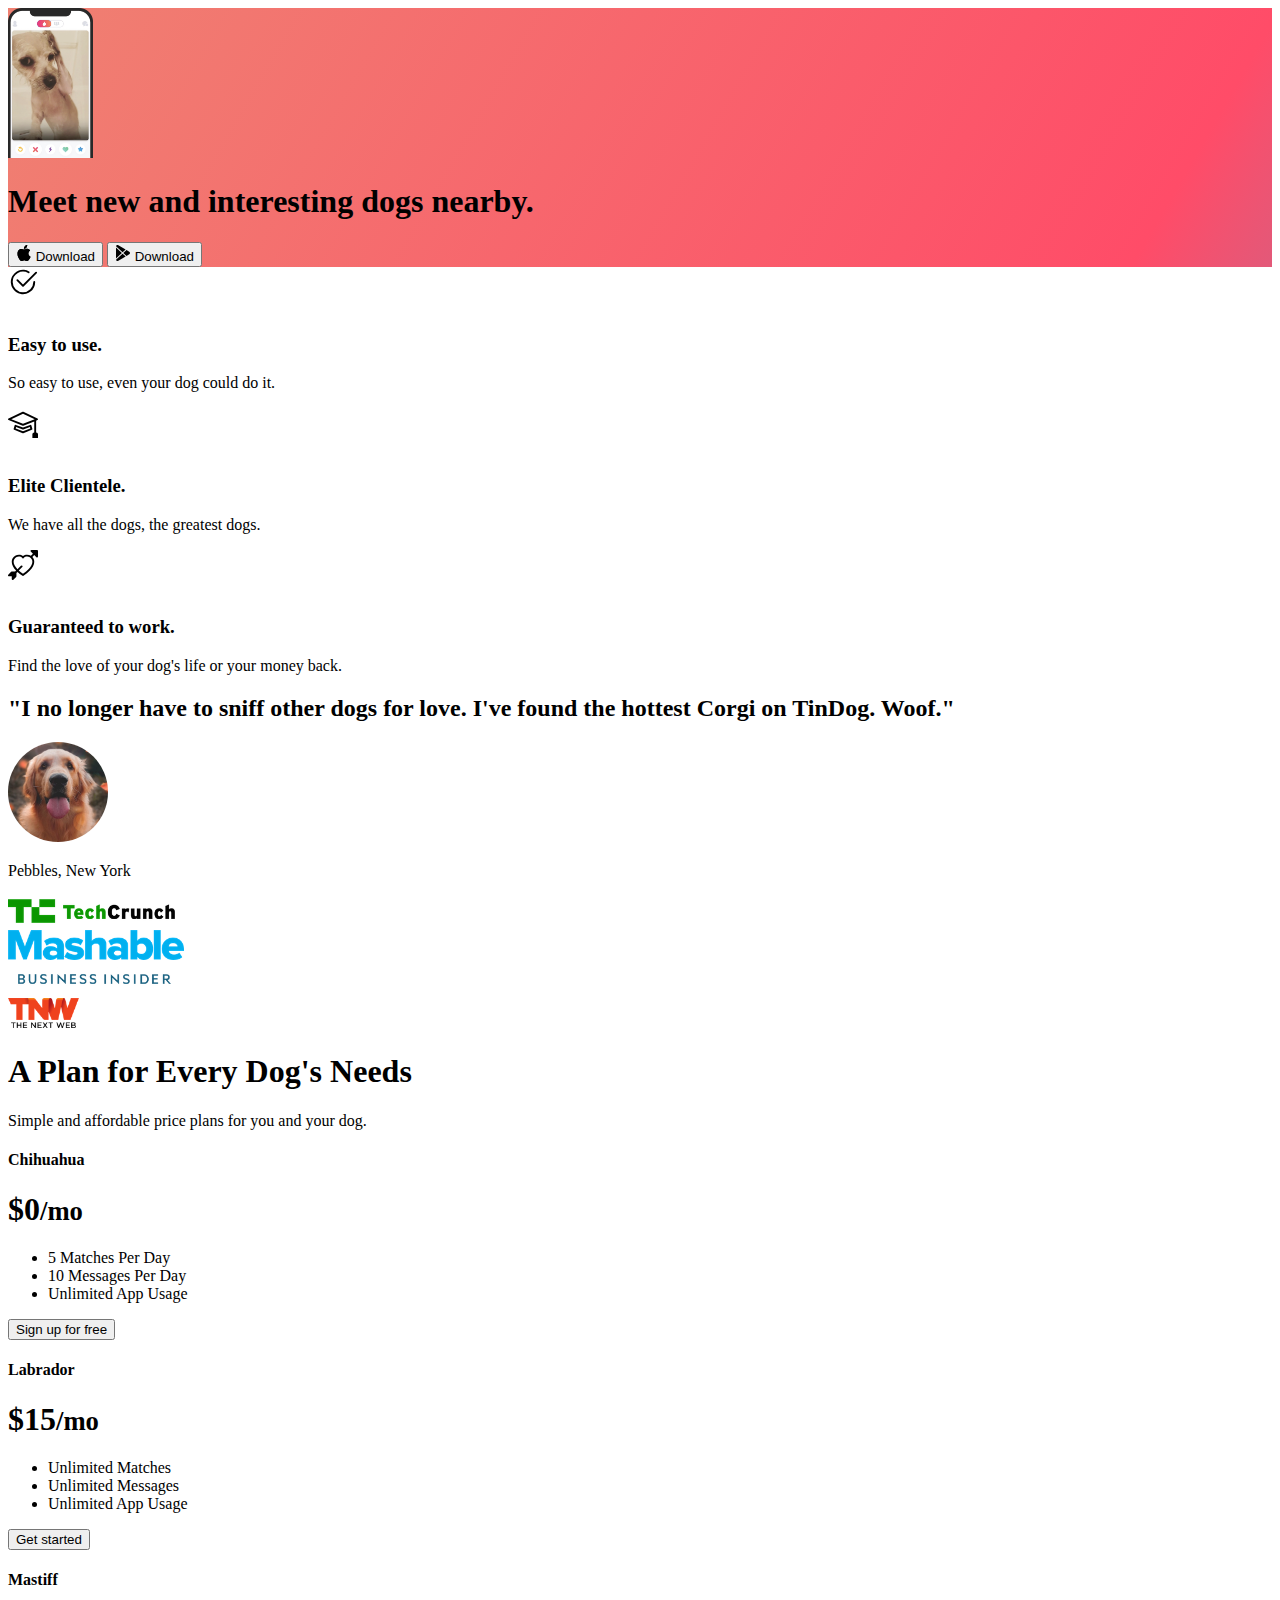
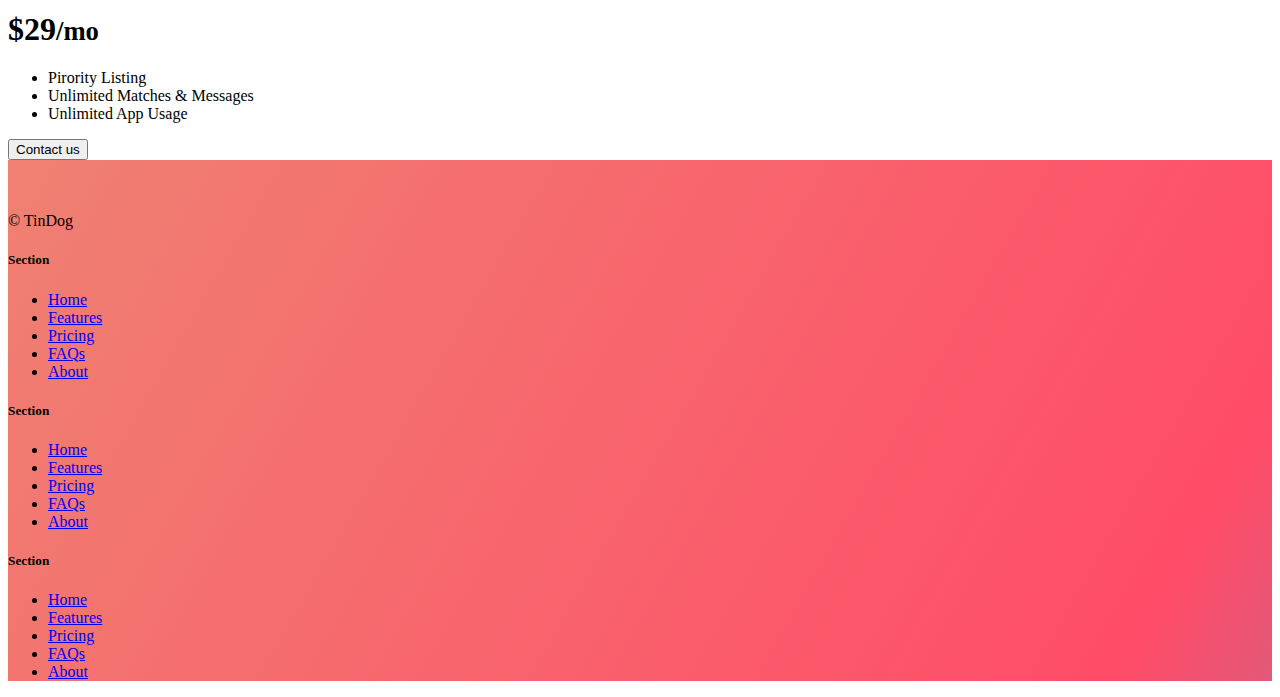
<file: 11.3 TinDog Project/index.html>
<!DOCTYPE html>
<html lang="en" Theme="dark">

<head>
  <meta charset="UTF-8">
  <meta name="viewport" content="width=device-width, initial-scale=1.0">
  <title>TinDog</title>
  <link href="https://cdn.jsdelivr.net/npm/bootstrap@5.3.0-alpha3/dist/css/bootstrap.min.css" rel="stylesheet"
    integrity="sha384-KK94CHFLLe+nY2dmCWGMq91rCGa5gtU4mk92HdvYe+M/SXH301p5ILy+dN9+nJOZ" crossorigin="anonymous">
  <link rel="stylesheet" href="./css/solution.css">
</head>

<body>


  <!-- Title -->
  <section id="title" class="gradient-background">

    <div class="container col-xxl-8 px-4 pt-5 my-1">
      <div class="row flex-lg-row-reverse align-items-center g-5 pt-5">
        <div class="col-10 col-sm-8 col-lg-6">
          <img src="./images/iphone.png" class="d-block mx-lg-auto img-fluid" alt="Bootstrap Themes" height="150"
            loading="lazy">
        </div>
        <div class="col-lg-6">
          <h1 class="display-5 fw-bold text-body-emphasis lh-1 mb-3">Meet new and interesting dogs nearby.</h1>

          <div class="d-grid gap-2 d-md-flex justify-content-md-start">
            <button type="button" class="btn btn-light btn-lg px-4 me-md-2"><svg xmlns="http://www.w3.org/2000/svg"
                width="16" height="16" fill="currentColor" class="bi bi-apple mb-1" viewBox="0 0 16 16">
                <path
                  d="M11.182.008C11.148-.03 9.923.023 8.857 1.18c-1.066 1.156-.902 2.482-.878 2.516.024.034 1.52.087 2.475-1.258.955-1.345.762-2.391.728-2.43Zm3.314 11.733c-.048-.096-2.325-1.234-2.113-3.422.212-2.189 1.675-2.789 1.698-2.854.023-.065-.597-.79-1.254-1.157a3.692 3.692 0 0 0-1.563-.434c-.108-.003-.483-.095-1.254.116-.508.139-1.653.589-1.968.607-.316.018-1.256-.522-2.267-.665-.647-.125-1.333.131-1.824.328-.49.196-1.422.754-2.074 2.237-.652 1.482-.311 3.83-.067 4.56.244.729.625 1.924 1.273 2.796.576.984 1.34 1.667 1.659 1.899.319.232 1.219.386 1.843.067.502-.308 1.408-.485 1.766-.472.357.013 1.061.154 1.782.539.571.197 1.111.115 1.652-.105.541-.221 1.324-1.059 2.238-2.758.347-.79.505-1.217.473-1.282Z" />
                <path
                  d="M11.182.008C11.148-.03 9.923.023 8.857 1.18c-1.066 1.156-.902 2.482-.878 2.516.024.034 1.52.087 2.475-1.258.955-1.345.762-2.391.728-2.43Zm3.314 11.733c-.048-.096-2.325-1.234-2.113-3.422.212-2.189 1.675-2.789 1.698-2.854.023-.065-.597-.79-1.254-1.157a3.692 3.692 0 0 0-1.563-.434c-.108-.003-.483-.095-1.254.116-.508.139-1.653.589-1.968.607-.316.018-1.256-.522-2.267-.665-.647-.125-1.333.131-1.824.328-.49.196-1.422.754-2.074 2.237-.652 1.482-.311 3.83-.067 4.56.244.729.625 1.924 1.273 2.796.576.984 1.34 1.667 1.659 1.899.319.232 1.219.386 1.843.067.502-.308 1.408-.485 1.766-.472.357.013 1.061.154 1.782.539.571.197 1.111.115 1.652-.105.541-.221 1.324-1.059 2.238-2.758.347-.79.505-1.217.473-1.282Z" />
              </svg> Download</button>
            <button type="button" class="btn btn-outline-light btn-lg px-4"><svg xmlns="http://www.w3.org/2000/svg"
                width="16" height="16" fill="currentColor" class="bi bi-google-play mb-1" viewBox="0 0 16 16">
                <path
                  d="M14.222 9.374c1.037-.61 1.037-2.137 0-2.748L11.528 5.04 8.32 8l3.207 2.96 2.694-1.586Zm-3.595 2.116L7.583 8.68 1.03 14.73c.201 1.029 1.36 1.61 2.303 1.055l7.294-4.295ZM1 13.396V2.603L6.846 8 1 13.396ZM1.03 1.27l6.553 6.05 3.044-2.81L3.333.215C2.39-.341 1.231.24 1.03 1.27Z" />
              </svg> Download</button>
          </div>
        </div>
      </div>
    </div>
  </section>
  <!-- Features -->
  <section id="features">
<div class="container mt-5">
  <div class="row g-4 py-5 row-cols-1 row-cols-lg-3">
    <div class="col d-flex align-items-start">
      <div class="icon-square text-body-emphasis bg-body-secondary d-inline-flex align-items-center justify-content-center fs-4 flex-shrink-0 me-3">
        <svg xmlns="http://www.w3.org/2000/svg" height="30" fill="currentColor" class="bi bi-check2-circle"
        viewBox="0 0 16 16">
        <path
        d="M2.5 8a5.5 5.5 0 0 1 8.25-4.764.5.5 0 0 0 .5-.866A6.5 6.5 0 1 0 14.5 8a.5.5 0 0 0-1 0 5.5 5.5 0 1 1-11 0z" />
        <path
        d="M15.354 3.354a.5.5 0 0 0-.708-.708L8 9.293 5.354 6.646a.5.5 0 1 0-.708.708l3 3a.5.5 0 0 0 .708 0l7-7z" />
      </svg>
    </div>
        <div>
          <h3 class="fs-2 text-body-emphasis">
            Easy to use.</h3>
          <p>So easy to use, even your dog could do it.</p>
        </div>
      </div>
      <div class="col d-flex align-items-start">
        <div class="icon-square text-body-emphasis bg-body-secondary d-inline-flex align-items-center justify-content-center fs-4 flex-shrink-0 me-3">
          <svg xmlns="http://www.w3.org/2000/svg" height="30" fill="currentColor" class="bi bi-mortarboard" viewBox="0 0 16 16">
            <path d="M8.211 2.047a.5.5 0 0 0-.422 0l-7.5 3.5a.5.5 0 0 0 .025.917l7.5 3a.5.5 0 0 0 .372 0L14 7.14V13a1 1 0 0 0-1 1v2h3v-2a1 1 0 0 0-1-1V6.739l.686-.275a.5.5 0 0 0 .025-.917l-7.5-3.5ZM8 8.46 1.758 5.965 8 3.052l6.242 2.913L8 8.46Z"/>
            <path d="M4.176 9.032a.5.5 0 0 0-.656.327l-.5 1.7a.5.5 0 0 0 .294.605l4.5 1.8a.5.5 0 0 0 .372 0l4.5-1.8a.5.5 0 0 0 .294-.605l-.5-1.7a.5.5 0 0 0-.656-.327L8 10.466 4.176 9.032Zm-.068 1.873.22-.748 3.496 1.311a.5.5 0 0 0 .352 0l3.496-1.311.22.748L8 12.46l-3.892-1.556Z"/>
          </svg>
        </div>
        <div>
          <h3 class="fs-2 text-body-emphasis">Elite Clientele.</h3>
          <p>We have all the dogs, the greatest dogs.
          </p>
        </div>
      </div>
      <div class="col d-flex align-items-start">
        <div class="icon-square text-body-emphasis bg-body-secondary d-inline-flex align-items-center justify-content-center fs-4 flex-shrink-0 me-3">
          <svg xmlns="http://www.w3.org/2000/svg" height="30" fill="currentColor" class="bi bi-arrow-through-heart"
              viewBox="0 0 16 16">
              <path fill-rule="evenodd"
              d="M2.854 15.854A.5.5 0 0 1 2 15.5V14H.5a.5.5 0 0 1-.354-.854l1.5-1.5A.5.5 0 0 1 2 11.5h1.793l.53-.53c-.771-.802-1.328-1.58-1.704-2.32-.798-1.575-.775-2.996-.213-4.092C3.426 2.565 6.18 1.809 8 3.233c1.25-.98 2.944-.928 4.212-.152L13.292 2 12.147.854A.5.5 0 0 1 12.5 0h3a.5.5 0 0 1 .5.5v3a.5.5 0 0 1-.854.354L14 2.707l-1.006 1.006c.236.248.44.531.6.845.562 1.096.585 2.517-.213 4.092-.793 1.563-2.395 3.288-5.105 5.08L8 13.912l-.276-.182a21.86 21.86 0 0 1-2.685-2.062l-.539.54V14a.5.5 0 0 1-.146.354l-1.5 1.5Zm2.893-4.894A20.419 20.419 0 0 0 8 12.71c2.456-1.666 3.827-3.207 4.489-4.512.679-1.34.607-2.42.215-3.185-.817-1.595-3.087-2.054-4.346-.761L8 4.62l-.358-.368c-1.259-1.293-3.53-.834-4.346.761-.392.766-.464 1.845.215 3.185.323.636.815 1.33 1.519 2.065l1.866-1.867a.5.5 0 1 1 .708.708L5.747 10.96Z"/></svg>
            </div>
            <div>
              <h3 class="fs-2 text-body-emphasis">Guaranteed to work.</h3>
          <p>Find the love of your dog's life or your money back.</p>
        </div>
      </div>
    </div>
  </div>
  </section>
  <!-- Testimonial -->
  <section id="testimonial">
    <div class="my-5">
      <div class="p-5 text-center bg-body-tertiary">
        <div class="container py-5">
          <h2 class="text-body-emphasis">"I no longer have to sniff other dogs for love. I've found the hottest Corgi on
            TinDog. Woof."</h2>
            <img class="profile-img mt-5" src="./images/dog-img.jpg" alt="dog image">
            <p class="col-lg-8 mx-auto lead mt-2">
            Pebbles, New York
          </p>
        </div>

        <div class="container">
          <div class="row">
            <div class="col-lg-3 col-sm-12">
              <img src="./images/techcrunch.png" alt="techcrunch" height="30">
            </div>
            <div class="col-lg-3 col-sm-12">
              <img src="./images/mashable.png" alt="mashable" height="30">
            </div>
            <div class="col-lg-3 col-sm-12">
              <img src="./images/bizinsider.png" alt="bizinsider" height="30">
            </div>
            <div class="col-lg-3 col-sm-12">
              <img src="./images/tnw.png" alt="tnw" height="30">
            </div>
          </div>
        </div>
      </div>
    </div>
      </div>
    </div>

  </section>

  <!-- Pricing -->
  <section id="pricing">
    <div class="container py-3">
      <header>
    
        <div class="pricing-header p-3 pb-md-4 mx-auto text-center">
          <h1 class="display-4 fw-normal text-body-emphasis">A Plan for Every Dog's Needs
          </h1>
          <p class="fs-5 text-body-secondary">Simple and affordable price plans for you and your dog.
          </p>
        </div>
      </header>
    
      <main>
        <div class="row row-cols-1 row-cols-md-3 mb-3 text-center">
          <div class="col">
            <div class="card mb-4 rounded-3 shadow-sm">
              <div class="card-header py-3">
                <h4 class="my-0 fw-normal">Chihuahua</h4>
              </div>
              <div class="card-body">
                <h1 class="card-title pricing-card-title">$0<small class="text-body-secondary fw-light">/mo</small></h1>
                <ul class="list-unstyled mt-3 mb-4">
                  <li>5 Matches Per Day
                  </li>
                  <li>10 Messages Per Day</li>
                  <li>Unlimited App Usage</li>
                </ul>
                <button type="button" class="w-100 btn btn-lg btn-outline-primary">Sign up for free</button>
              </div>
            </div>
          </div>
          <div class="col">
            <div class="card mb-4 rounded-3 shadow-sm">
              <div class="card-header py-3">
                <h4 class="my-0 fw-normal">Labrador</h4>
              </div>
              <div class="card-body">
                <h1 class="card-title pricing-card-title">$15<small class="text-body-secondary fw-light">/mo</small></h1>
                <ul class="list-unstyled mt-3 mb-4">
                  <li>Unlimited Matches</li>
                  <li>Unlimited Messages</li>
                  <li>Unlimited App Usage
                  </li>
                </ul>
                <button type="button" class="w-100 btn btn-lg btn-dark">Get started</button>
              </div>
            </div>
          </div>
          <div class="col">
            <div class="card mb-4 rounded-3 shadow-sm border-dark">
              <div class="card-header py-3 text-bg-dark border-dark">
                <h4 class="my-0 fw-normal">Mastiff</h4>
              </div>
              <div class="card-body">
                <h1 class="card-title pricing-card-title">$29<small class="text-body-secondary fw-light">/mo</small></h1>
                <ul class="list-unstyled mt-3 mb-4">
                  <li>Pirority Listing
                  </li>
                  <li>Unlimited Matches & Messages</li>
                  <li>Unlimited App Usage</li>
                </ul>
                <button type="button" class="w-100 btn btn-lg btn-dark">Contact us</button>
              </div>
            </div>
          </div>
        </div>
    </div>
  </section>
  <!-- Footer -->
  <section id="footer" class="gradient-background">
    <div class="container">
      <footer class="row row-cols-1 row-cols-sm-2 row-cols-md-5 py-5 border-top">
        <div class="col mb-3">
          <a href="/" class="d-flex align-items-center mb-3 link-body-emphasis text-decoration-none">
            <svg class="bi me-2" width="40" height="32"><use xlink:href="#bootstrap"></use></svg>
          </a>
          <p class="text-body-secondary">© TinDog</p>
        </div>
    
        <div class="col mb-3">
    
        </div>
    
        <div class="col mb-3">
          <h5>Section</h5>
          <ul class="nav flex-column">
            <li class="nav-item mb-2"><a href="#" class="nav-link p-0 text-body-secondary">Home</a></li>
            <li class="nav-item mb-2"><a href="#" class="nav-link p-0 text-body-secondary">Features</a></li>
            <li class="nav-item mb-2"><a href="#" class="nav-link p-0 text-body-secondary">Pricing</a></li>
            <li class="nav-item mb-2"><a href="#" class="nav-link p-0 text-body-secondary">FAQs</a></li>
            <li class="nav-item mb-2"><a href="#" class="nav-link p-0 text-body-secondary">About</a></li>
          </ul>
        </div>
    
        <div class="col mb-3">
          <h5>Section</h5>
          <ul class="nav flex-column">
            <li class="nav-item mb-2"><a href="#" class="nav-link p-0 text-body-secondary">Home</a></li>
            <li class="nav-item mb-2"><a href="#" class="nav-link p-0 text-body-secondary">Features</a></li>
            <li class="nav-item mb-2"><a href="#" class="nav-link p-0 text-body-secondary">Pricing</a></li>
            <li class="nav-item mb-2"><a href="#" class="nav-link p-0 text-body-secondary">FAQs</a></li>
            <li class="nav-item mb-2"><a href="#" class="nav-link p-0 text-body-secondary">About</a></li>
          </ul>
        </div>
    
        <div class="col mb-3">
          <h5>Section</h5>
          <ul class="nav flex-column">
            <li class="nav-item mb-2"><a href="#" class="nav-link p-0 text-body-secondary">Home</a></li>
            <li class="nav-item mb-2"><a href="#" class="nav-link p-0 text-body-secondary">Features</a></li>
            <li class="nav-item mb-2"><a href="#" class="nav-link p-0 text-body-secondary">Pricing</a></li>
            <li class="nav-item mb-2"><a href="#" class="nav-link p-0 text-body-secondary">FAQs</a></li>
            <li class="nav-item mb-2"><a href="#" class="nav-link p-0 text-body-secondary">About</a></li>
          </ul>
        </div>
      </footer>
    </div>
  </section>
</body>
</html>
</file>
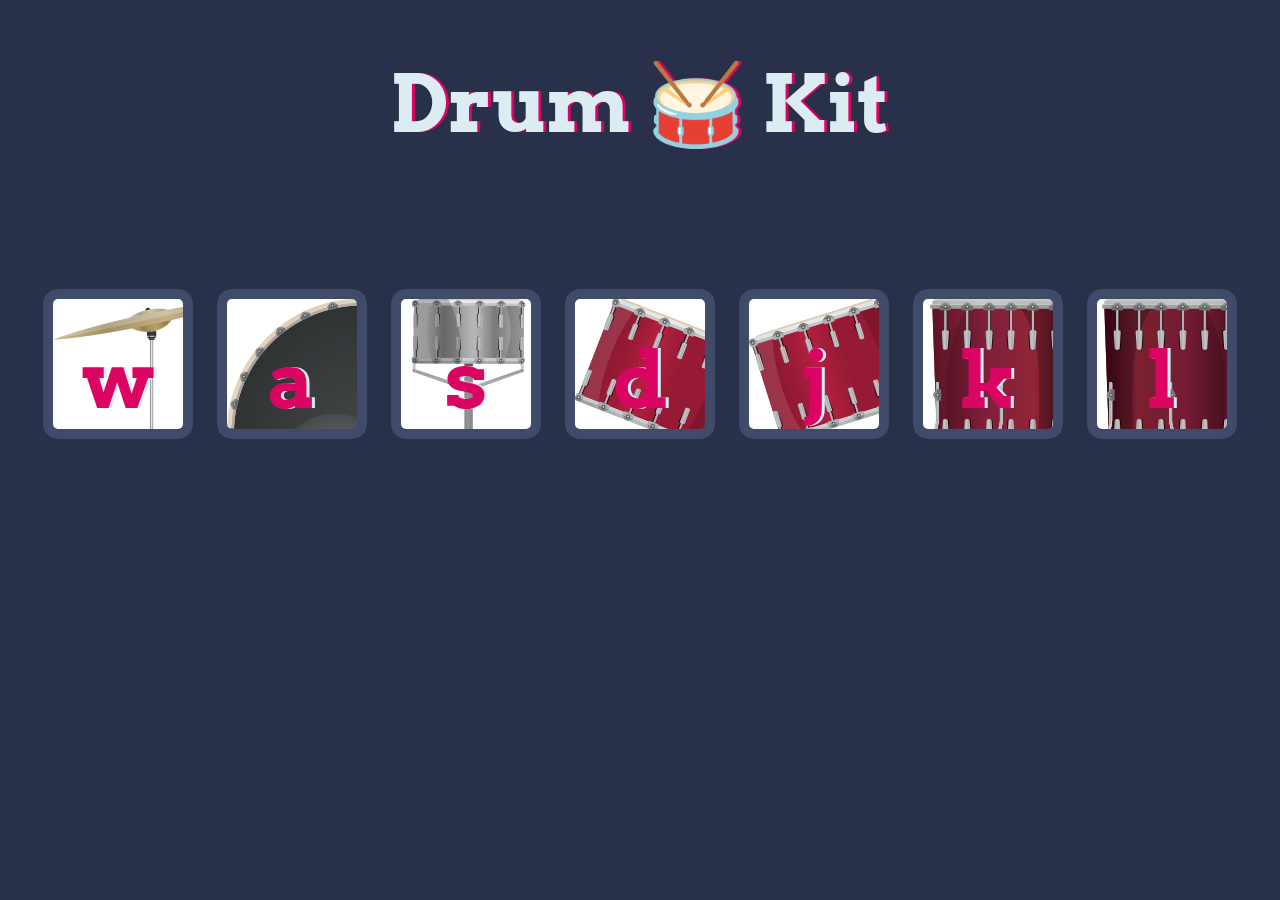
<file: Drum Kit/index.html>
<!DOCTYPE html>
<html lang="en" dir="ltr">

<head>
  <meta charset="utf-8">
  <title>Drum Kit</title>
  <link rel="stylesheet" href="styles.css">
  <link href="https://fonts.googleapis.com/css?family=Arvo" rel="stylesheet"> 
</head>

<body>

  <h1 id="title">Drum 🥁 Kit</h1>
  <div class="set">
    <button class="w drum">w</button>
    <button class="a drum">a</button>
    <button class="s drum">s</button>
    <button class="d drum">d</button>
    <button class="j drum">j</button>
    <button class="k drum">k</button>
    <button class="l drum">l</button>
  </div>

  
  <script src="index.js"></script>
  <footer>
  </footer>
</body>
</html>
</file>
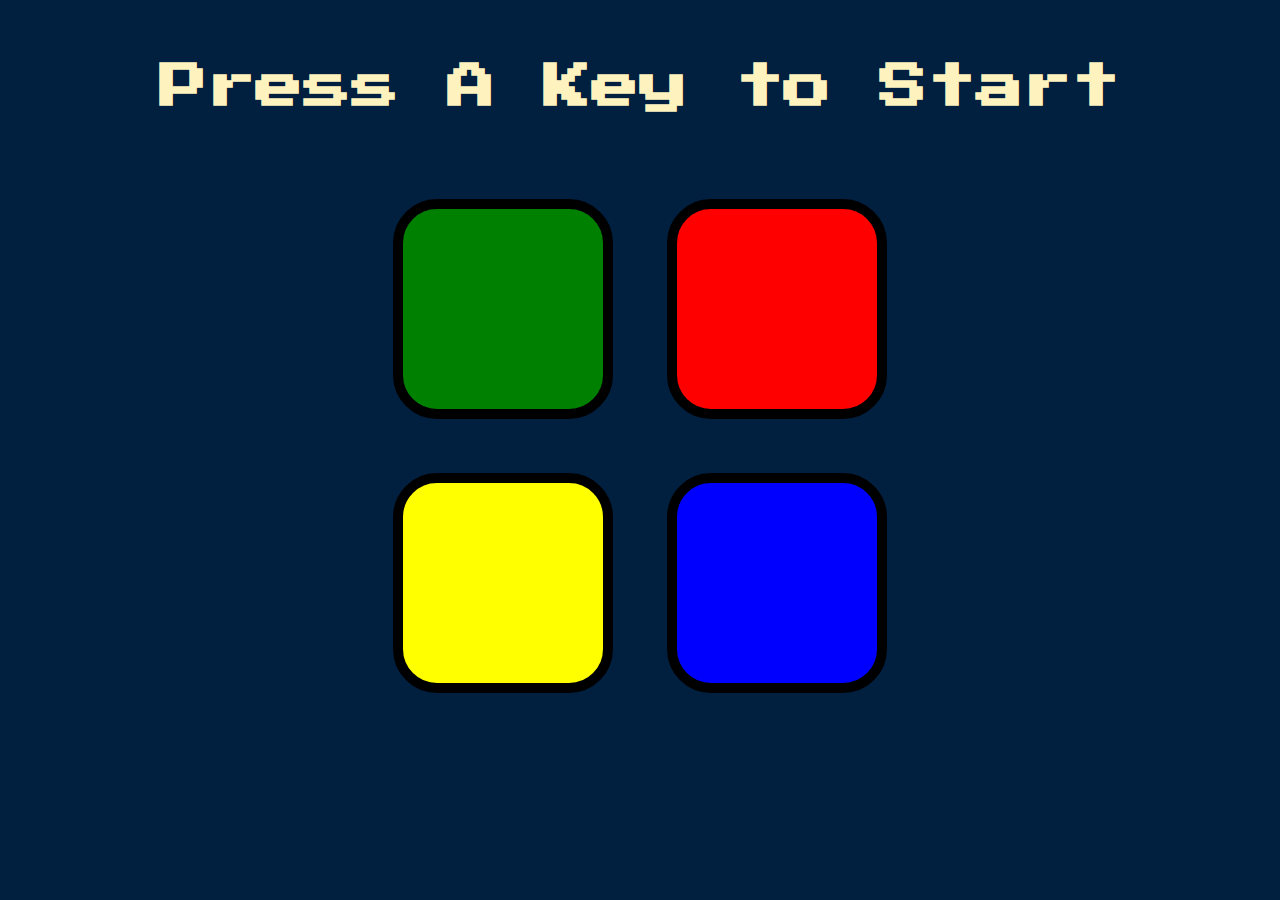
<file: Simon Game Challenge Starting Files/index.html>
<!DOCTYPE html>
<html lang="en" dir="ltr">

<head>
  <meta charset="utf-8">
  <title>Simon</title>
  <link rel="stylesheet" href="styles.css">
  <link href="https://fonts.googleapis.com/css?family=Press+Start+2P" rel="stylesheet">
</head>

<body>
  <h1 id="level-title">Press A Key to Start</h1>
  <div class="container">
    <div class="row">

      <div type="button" id="green" class="btn green">

      </div>

      <div type="button" id="red" class="btn red">

      </div>
    </div>

    <div class="row">

      <div type="button" id="yellow" class="btn yellow">

      </div>
      <div type="button" id="blue" class="btn blue">

      </div>

    </div>

  </div>

<script src="https://ajax.googleapis.com/ajax/libs/jquery/3.7.1/jquery.min.js"></script>
<script src="game.js"></script>
</body>


</html>
</file>
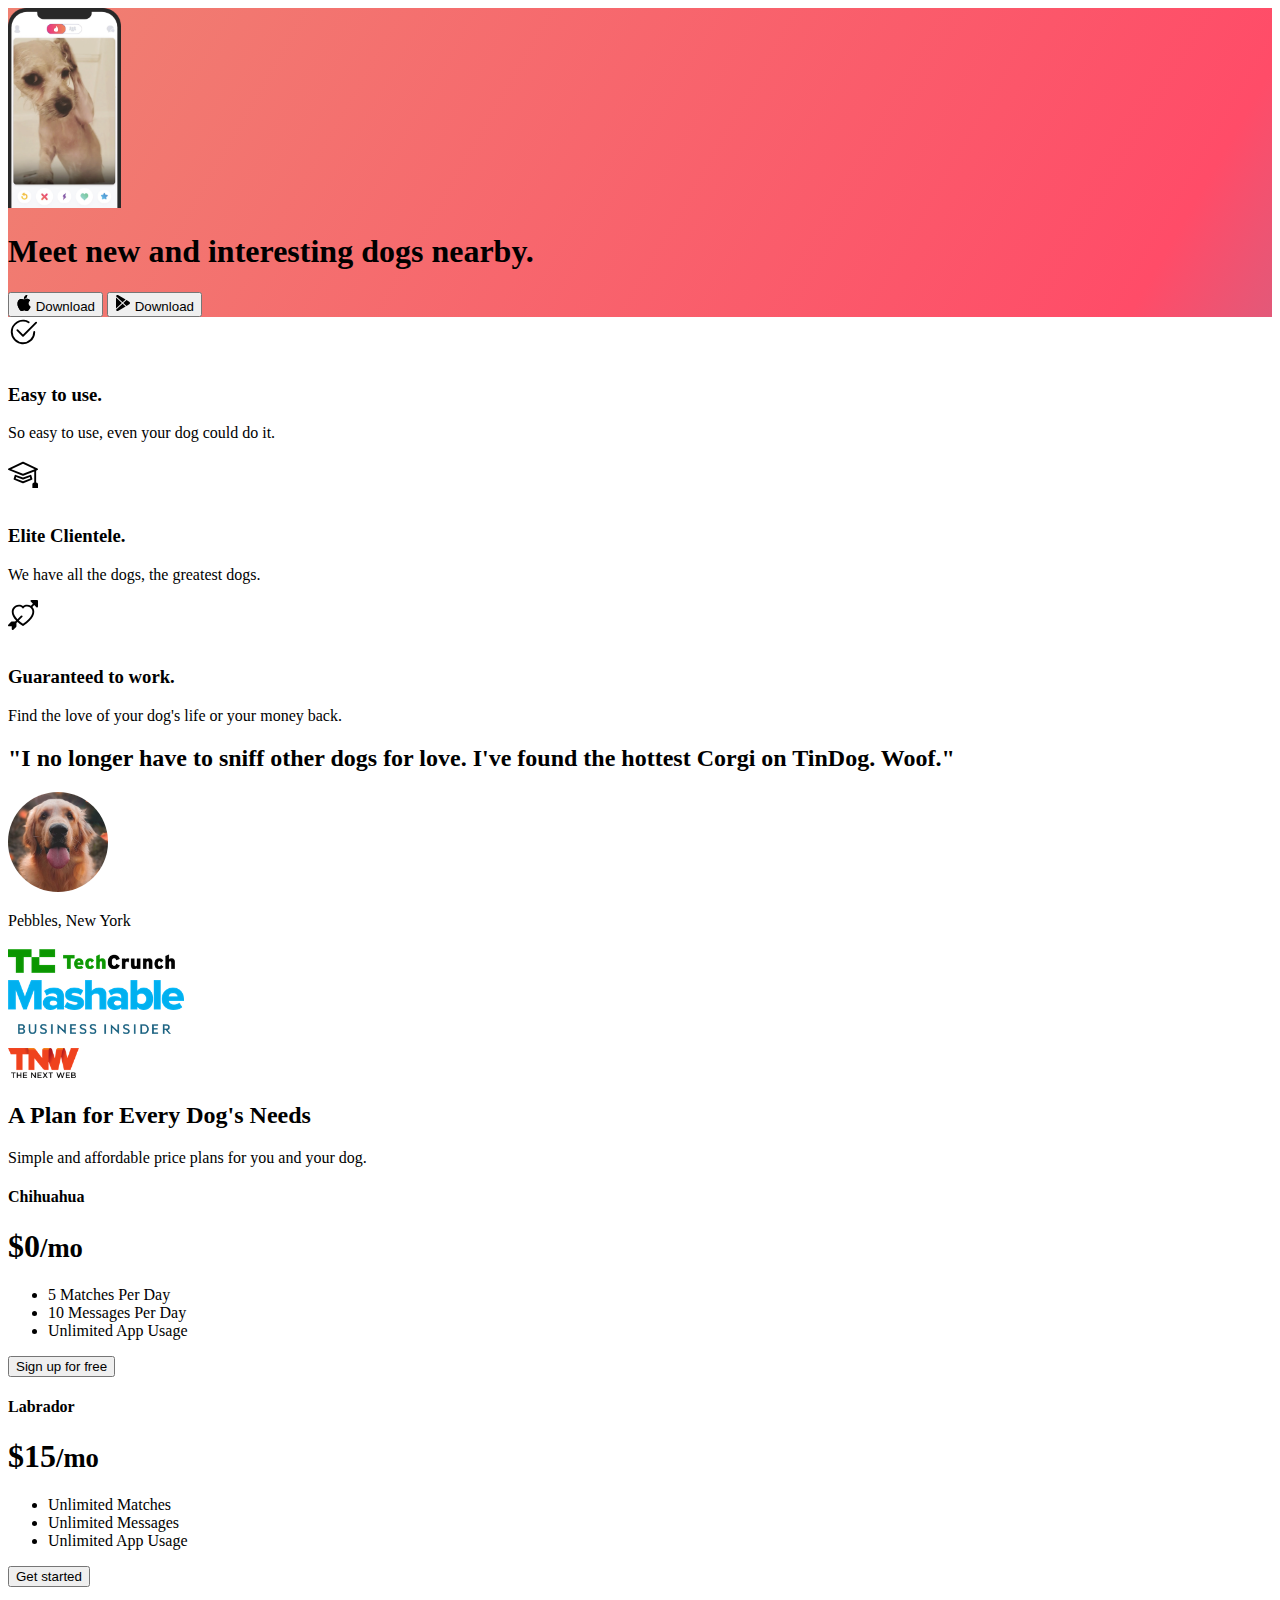
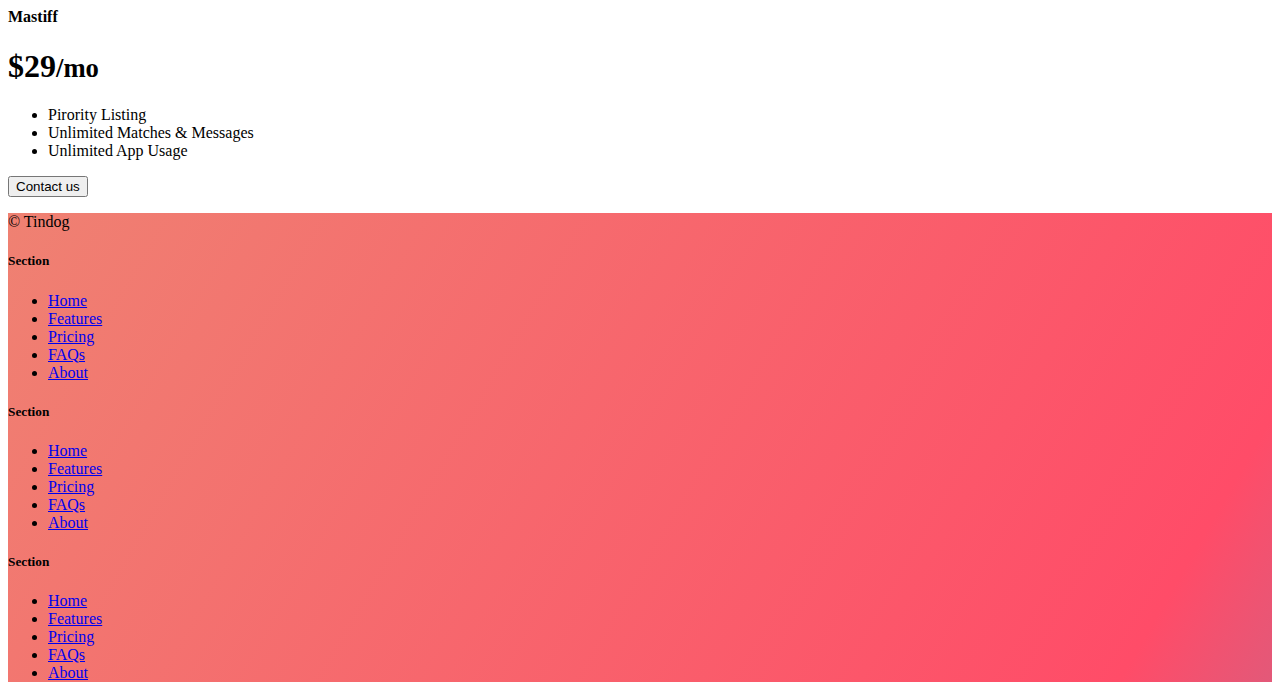
<file: 11.3 TinDog Project/solution.html>
<!DOCTYPE html>
<html lang="en">

<head>
  <meta charset="UTF-8">
  <meta name="viewport" content="width=device-width, initial-scale=1.0">
  <title>TinDog</title>
  <link href="https://cdn.jsdelivr.net/npm/bootstrap@5.3.0-alpha3/dist/css/bootstrap.min.css" rel="stylesheet"
    integrity="sha384-KK94CHFLLe+nY2dmCWGMq91rCGa5gtU4mk92HdvYe+M/SXH301p5ILy+dN9+nJOZ" crossorigin="anonymous">
  <link rel="stylesheet" href="./css/solution.css">
</head>

<body>


  <!-- Title -->
  <section id="title" class="gradient-background">

    <div class="container col-xxl-8 px-4 pt-5">
      <div class="row flex-lg-row-reverse align-items-center g-5 pt-5">
        <div class="col-10 col-sm-8 col-lg-6">
          <img src="./images/iphone.png" class="d-block mx-lg-auto img-fluid" alt="Bootstrap Themes" height="200"
            loading="lazy">
        </div>
        <div class="col-lg-6">
          <h1 class="display-5 fw-bold text-body-emphasis lh-1 mb-3">Meet new and interesting dogs nearby.</h1>

          <div class="d-grid gap-2 d-md-flex justify-content-md-start">
            <button type="button" class="btn btn-light btn-lg px-4 me-md-2"><svg xmlns="http://www.w3.org/2000/svg"
                width="16" height="16" fill="currentColor" class="bi bi-apple mb-1" viewBox="0 0 16 16">
                <path
                  d="M11.182.008C11.148-.03 9.923.023 8.857 1.18c-1.066 1.156-.902 2.482-.878 2.516.024.034 1.52.087 2.475-1.258.955-1.345.762-2.391.728-2.43Zm3.314 11.733c-.048-.096-2.325-1.234-2.113-3.422.212-2.189 1.675-2.789 1.698-2.854.023-.065-.597-.79-1.254-1.157a3.692 3.692 0 0 0-1.563-.434c-.108-.003-.483-.095-1.254.116-.508.139-1.653.589-1.968.607-.316.018-1.256-.522-2.267-.665-.647-.125-1.333.131-1.824.328-.49.196-1.422.754-2.074 2.237-.652 1.482-.311 3.83-.067 4.56.244.729.625 1.924 1.273 2.796.576.984 1.34 1.667 1.659 1.899.319.232 1.219.386 1.843.067.502-.308 1.408-.485 1.766-.472.357.013 1.061.154 1.782.539.571.197 1.111.115 1.652-.105.541-.221 1.324-1.059 2.238-2.758.347-.79.505-1.217.473-1.282Z" />
                <path
                  d="M11.182.008C11.148-.03 9.923.023 8.857 1.18c-1.066 1.156-.902 2.482-.878 2.516.024.034 1.52.087 2.475-1.258.955-1.345.762-2.391.728-2.43Zm3.314 11.733c-.048-.096-2.325-1.234-2.113-3.422.212-2.189 1.675-2.789 1.698-2.854.023-.065-.597-.79-1.254-1.157a3.692 3.692 0 0 0-1.563-.434c-.108-.003-.483-.095-1.254.116-.508.139-1.653.589-1.968.607-.316.018-1.256-.522-2.267-.665-.647-.125-1.333.131-1.824.328-.49.196-1.422.754-2.074 2.237-.652 1.482-.311 3.83-.067 4.56.244.729.625 1.924 1.273 2.796.576.984 1.34 1.667 1.659 1.899.319.232 1.219.386 1.843.067.502-.308 1.408-.485 1.766-.472.357.013 1.061.154 1.782.539.571.197 1.111.115 1.652-.105.541-.221 1.324-1.059 2.238-2.758.347-.79.505-1.217.473-1.282Z" />
              </svg> Download</button>
            <button type="button" class="btn btn-outline-light btn-lg px-4"><svg xmlns="http://www.w3.org/2000/svg"
                width="16" height="16" fill="currentColor" class="bi bi-google-play mb-1" viewBox="0 0 16 16">
                <path
                  d="M14.222 9.374c1.037-.61 1.037-2.137 0-2.748L11.528 5.04 8.32 8l3.207 2.96 2.694-1.586Zm-3.595 2.116L7.583 8.68 1.03 14.73c.201 1.029 1.36 1.61 2.303 1.055l7.294-4.295ZM1 13.396V2.603L6.846 8 1 13.396ZM1.03 1.27l6.553 6.05 3.044-2.81L3.333.215C2.39-.341 1.231.24 1.03 1.27Z" />
              </svg> Download</button>
          </div>
        </div>
      </div>
    </div>
  </section>
  <!-- Features -->
  <section id="features">
    <div class="container mt-5">
      <div class="row g-4 py-5 row-cols-1 row-cols-lg-3">
        <div class="col d-flex align-items-start">
          <div
            class="icon-square text-body-emphasis bg-body-secondary d-inline-flex align-items-center justify-content-center fs-4 flex-shrink-0 me-3">
            <svg xmlns="http://www.w3.org/2000/svg" height="30" fill="currentColor" class="bi bi-check2-circle"
              viewBox="0 0 16 16">
              <path
                d="M2.5 8a5.5 5.5 0 0 1 8.25-4.764.5.5 0 0 0 .5-.866A6.5 6.5 0 1 0 14.5 8a.5.5 0 0 0-1 0 5.5 5.5 0 1 1-11 0z" />
              <path
                d="M15.354 3.354a.5.5 0 0 0-.708-.708L8 9.293 5.354 6.646a.5.5 0 1 0-.708.708l3 3a.5.5 0 0 0 .708 0l7-7z" />
            </svg>
          </div>
          <div>
            <h3 class="fs-2">Easy to use.</h3>
            <p>So easy to use, even your dog could do it.</p>

          </div>
        </div>
        <div class="col d-flex align-items-start">
          <div
            class="icon-square text-body-emphasis bg-body-secondary d-inline-flex align-items-center justify-content-center fs-4 flex-shrink-0 me-3">
            <svg xmlns="http://www.w3.org/2000/svg" height="30" fill="currentColor" class="bi bi-mortarboard"
              viewBox="0 0 16 16">
              <path
                d="M8.211 2.047a.5.5 0 0 0-.422 0l-7.5 3.5a.5.5 0 0 0 .025.917l7.5 3a.5.5 0 0 0 .372 0L14 7.14V13a1 1 0 0 0-1 1v2h3v-2a1 1 0 0 0-1-1V6.739l.686-.275a.5.5 0 0 0 .025-.917l-7.5-3.5ZM8 8.46 1.758 5.965 8 3.052l6.242 2.913L8 8.46Z" />
              <path
                d="M4.176 9.032a.5.5 0 0 0-.656.327l-.5 1.7a.5.5 0 0 0 .294.605l4.5 1.8a.5.5 0 0 0 .372 0l4.5-1.8a.5.5 0 0 0 .294-.605l-.5-1.7a.5.5 0 0 0-.656-.327L8 10.466 4.176 9.032Zm-.068 1.873.22-.748 3.496 1.311a.5.5 0 0 0 .352 0l3.496-1.311.22.748L8 12.46l-3.892-1.556Z" />
            </svg>
          </div>
          <div>
            <h3 class="fs-2">Elite Clientele.</h3>
            <p>We have all the dogs, the greatest dogs.</p>

          </div>
        </div>
        <div class="col d-flex align-items-start">
          <div
            class="icon-square text-body-emphasis bg-body-secondary d-inline-flex align-items-center justify-content-center fs-4 flex-shrink-0 me-3">
            <svg xmlns="http://www.w3.org/2000/svg" height="30" fill="currentColor" class="bi bi-arrow-through-heart"
              viewBox="0 0 16 16">
              <path fill-rule="evenodd"
                d="M2.854 15.854A.5.5 0 0 1 2 15.5V14H.5a.5.5 0 0 1-.354-.854l1.5-1.5A.5.5 0 0 1 2 11.5h1.793l.53-.53c-.771-.802-1.328-1.58-1.704-2.32-.798-1.575-.775-2.996-.213-4.092C3.426 2.565 6.18 1.809 8 3.233c1.25-.98 2.944-.928 4.212-.152L13.292 2 12.147.854A.5.5 0 0 1 12.5 0h3a.5.5 0 0 1 .5.5v3a.5.5 0 0 1-.854.354L14 2.707l-1.006 1.006c.236.248.44.531.6.845.562 1.096.585 2.517-.213 4.092-.793 1.563-2.395 3.288-5.105 5.08L8 13.912l-.276-.182a21.86 21.86 0 0 1-2.685-2.062l-.539.54V14a.5.5 0 0 1-.146.354l-1.5 1.5Zm2.893-4.894A20.419 20.419 0 0 0 8 12.71c2.456-1.666 3.827-3.207 4.489-4.512.679-1.34.607-2.42.215-3.185-.817-1.595-3.087-2.054-4.346-.761L8 4.62l-.358-.368c-1.259-1.293-3.53-.834-4.346.761-.392.766-.464 1.845.215 3.185.323.636.815 1.33 1.519 2.065l1.866-1.867a.5.5 0 1 1 .708.708L5.747 10.96Z" />
            </svg>
          </div>
          <div>
            <h3 class="fs-2">Guaranteed to work.</h3>
            <p>Find the love of your dog's life or your money back.</p>

          </div>
        </div>
      </div>
    </div>
  </section>
  <!-- Testimonial -->
  <section id="testimonial">
    <div class="my-5">
      <div class="p-5 text-center bg-body-tertiary">
        <div class="container py-5">
          <h2 class="text-body-emphasis">"I no longer have to sniff other dogs for love. I've found the hottest Corgi on
            TinDog. Woof."</h2>
          <img class="profile-img mt-5" src="./images/dog-img.jpg" alt="dog image">
          <p class="col-lg-8 mx-auto lead mt-2">
            Pebbles, New York
          </p>
        </div>

        <div class="container">
          <div class="row">
            <div class="col-lg-3 col-sm-12">
              <img src="./images/techcrunch.png" alt="techcrunch" height="30">
            </div>
            <div class="col-lg-3 col-sm-12">
              <img src="./images/mashable.png" alt="mashable" height="30">
            </div>
            <div class="col-lg-3 col-sm-12">
              <img src="./images/bizinsider.png" alt="bizinsider" height="30">
            </div>
            <div class="col-lg-3 col-sm-12">
              <img src="./images/tnw.png" alt="tnw" height="30">
            </div>
          </div>
        </div>
      </div>
    </div>
  </section>
  <!-- Pricing -->
  <section id="pricing">
    <div class="container">
      <div class="pricing-header p-3 pb-md-4 mx-auto text-center">
        <h2 class="display-4 fw-normal">A Plan for Every Dog's Needs</h2>
        <p class="fs-5 text-body-secondary">Simple and affordable price plans for you and your dog.
      </div>
      <div class="row row-cols-1 row-cols-md-3 mb-3 text-center">
        <div class="col">
          <div class="card mb-4 rounded-3 shadow-sm">
            <div class="card-header py-3">
              <h4 class="my-0 fw-normal">Chihuahua</h4>
            </div>
            <div class="card-body">
              <h1 class="card-title pricing-card-title">$0<small class="text-body-secondary fw-light">/mo</small></h1>
              <ul class="list-unstyled mt-3 mb-4">
                <li>5 Matches Per Day</li>
                <li>10 Messages Per Day</li>
                <li>Unlimited App Usage</li>
              </ul>
              <button type="button" class="w-100 btn btn-lg btn-outline-dark">Sign up for free</button>
            </div>
          </div>
        </div>
        <div class="col">
          <div class="card mb-4 rounded-3 shadow-sm">
            <div class="card-header py-3">
              <h4 class="my-0 fw-normal">Labrador</h4>
            </div>
            <div class="card-body">
              <h1 class="card-title pricing-card-title">$15<small class="text-body-secondary fw-light">/mo</small></h1>
              <ul class="list-unstyled mt-3 mb-4">
                <li>Unlimited Matches</li>
                <li>Unlimited Messages</li>
                <li>Unlimited App Usage</li>
              </ul>
              <button type="button" class="w-100 btn btn-lg btn-dark">Get started</button>
            </div>
          </div>
        </div>
        <div class="col">
          <div class="card mb-4 rounded-3 shadow-sm border-dark">
            <div class="card-header py-3 text-bg-dark border-dark">
              <h4 class="my-0 fw-normal">Mastiff</h4>
            </div>
            <div class="card-body">
              <h1 class="card-title pricing-card-title">$29<small class="text-body-secondary fw-light">/mo</small></h1>
              <ul class="list-unstyled mt-3 mb-4">
                <li>Pirority Listing</li>
                <li>Unlimited Matches & Messages</li>
                <li>Unlimited App Usage</li>
              </ul>
              <button type="button" class="w-100 btn btn-lg btn-dark">Contact us</button>
            </div>
          </div>
        </div>
      </div>
    </div>
  </section>
  <!-- Footer -->
  <section id="contact" class="gradient-background">
    <div class="container ">
      <footer class="row row-cols-1 row-cols-sm-2 row-cols-md-5 py-5 mt-5 border-top">
        <div class="col mb-3">

          <p class="text-body-secondary">© Tindog</p>
        </div>

        <div class="col mb-3">

        </div>

        <div class="col mb-3">
          <h5>Section</h5>
          <ul class="nav flex-column">
            <li class="nav-item mb-2"><a href="#" class="nav-link p-0 text-body-secondary">Home</a></li>
            <li class="nav-item mb-2"><a href="#" class="nav-link p-0 text-body-secondary">Features</a></li>
            <li class="nav-item mb-2"><a href="#" class="nav-link p-0 text-body-secondary">Pricing</a></li>
            <li class="nav-item mb-2"><a href="#" class="nav-link p-0 text-body-secondary">FAQs</a></li>
            <li class="nav-item mb-2"><a href="#" class="nav-link p-0 text-body-secondary">About</a></li>
          </ul>
        </div>

        <div class="col mb-3">
          <h5>Section</h5>
          <ul class="nav flex-column">
            <li class="nav-item mb-2"><a href="#" class="nav-link p-0 text-body-secondary">Home</a></li>
            <li class="nav-item mb-2"><a href="#" class="nav-link p-0 text-body-secondary">Features</a></li>
            <li class="nav-item mb-2"><a href="#" class="nav-link p-0 text-body-secondary">Pricing</a></li>
            <li class="nav-item mb-2"><a href="#" class="nav-link p-0 text-body-secondary">FAQs</a></li>
            <li class="nav-item mb-2"><a href="#" class="nav-link p-0 text-body-secondary">About</a></li>
          </ul>
        </div>

        <div class="col mb-3">
          <h5>Section</h5>
          <ul class="nav flex-column">
            <li class="nav-item mb-2"><a href="#" class="nav-link p-0 text-body-secondary">Home</a></li>
            <li class="nav-item mb-2"><a href="#" class="nav-link p-0 text-body-secondary">Features</a></li>
            <li class="nav-item mb-2"><a href="#" class="nav-link p-0 text-body-secondary">Pricing</a></li>
            <li class="nav-item mb-2"><a href="#" class="nav-link p-0 text-body-secondary">FAQs</a></li>
            <li class="nav-item mb-2"><a href="#" class="nav-link p-0 text-body-secondary">About</a></li>
          </ul>
        </div>
      </footer>
    </div>
  </section>
</body>

</html>
</file>
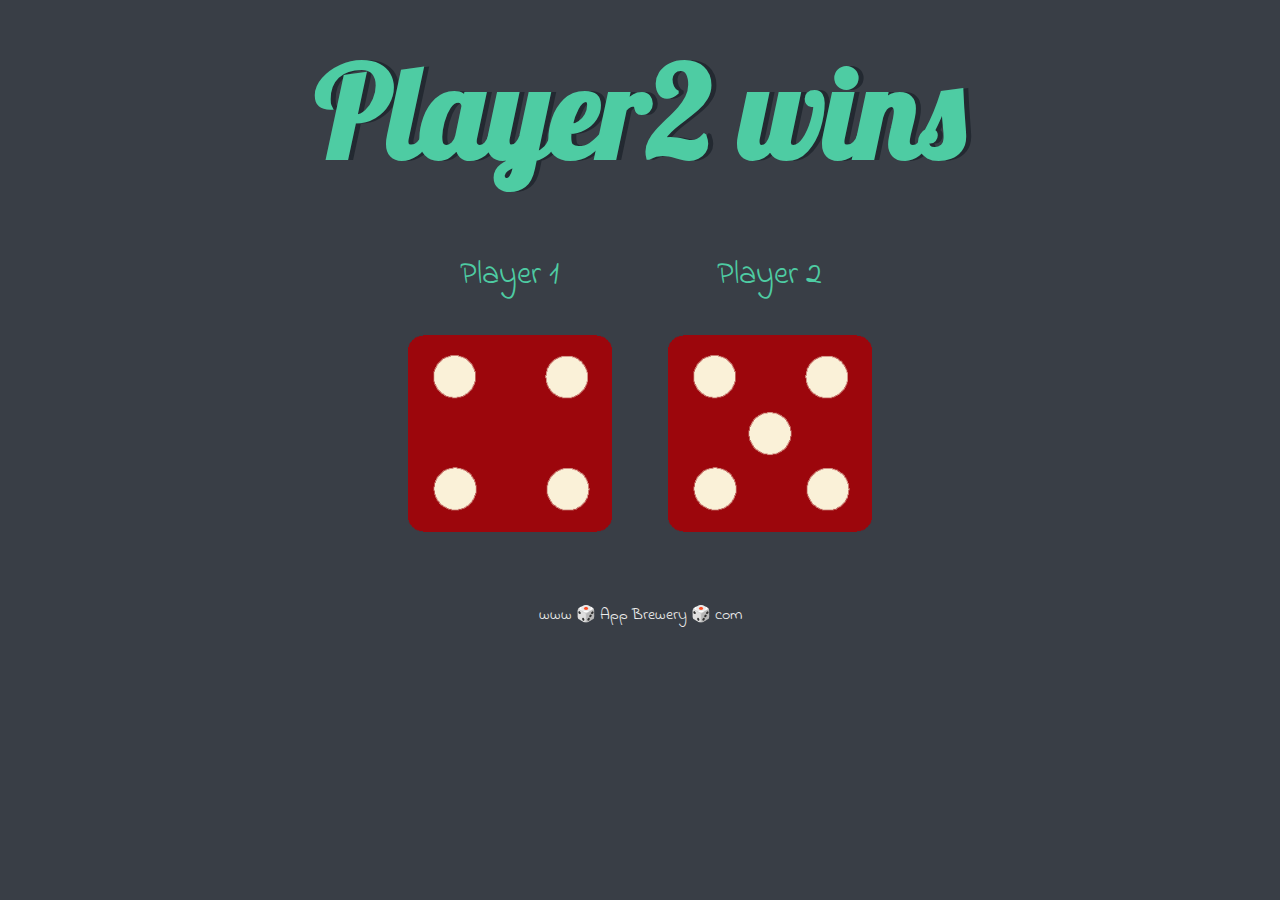
<file: Dicee+Challenge+-+Starting+Files/dicee.html>
<!DOCTYPE html>
<html lang="en" dir="ltr">
  <head>
    <meta charset="utf-8" />
    <title>Dicee</title>
    <link rel="stylesheet" href="styles.css" />
    <link
      href="https://fonts.googleapis.com/css?family=Indie+Flower|Lobster"
      rel="stylesheet"
    />
  </head>
  <body>
    <div class="container">
      <h1>Refresh Me</h1>

      <div class="dice">
        <p>Player 1</p>
        <img class="img1" src="images/dice6.png" />
      </div>

      <div class="dice">
        <p>Player 2</p>
        <img class="img2" src="images/dice6.png" />
      </div>
    </div>

    <footer>www 🎲 App Brewery 🎲 com</footer>
  </body>
  <script src="index.js"></script>
</html>
</file>
<file: 11.3 TinDog Project/css/solution.css>
.gradient-background {
  background: linear-gradient(300deg, #00bfff, #ff4c68, #ef8172);
  background-size: 180% 180%;
  animation: gradient-animation 18s ease infinite;
}

@keyframes gradient-animation {
  0% {
    background-position: 0% 50%;
  }
  50% {
    background-position: 100% 50%;
  }
  100% {
    background-position: 0% 50%;
  }
}
.icon-square {
  width: 3rem;
  height: 3rem;
  border-radius: 0.75rem;
}
.profile-img {
  border-radius: 50%;
  height: 100px;
}
</file>
<file: Drum Kit/styles.css>
body {
  text-align: center;
  background-color: #283149;
}

h1 {
  font-size: 5rem;
  color: #DBEDF3;
  font-family: "Arvo", cursive;
  text-shadow: 3px 0 #DA0463;

}

footer {
  color: #DBEDF3;
  font-family: sans-serif;
}

.w {
background-image: url(images/crash.png);
}

.a {
background-image: url(images/kick.png);
}

.s {
  background-image: url(images/snare.png);
}

.d {
background-image: url(images/tom1.png);
}

.j {
background-image: url(images/tom2.png);
}

.k {
background-image: url(images/tom3.png);
}

.l {
background-image: url(images/tom4.png);
}

.set {
  margin: 10% auto;
}

.game-over {
  background-color: red;
  opacity: 0.8;
}

.pressed {
  box-shadow: 0 3px 4px 0 #DBEDF3;
  opacity: 0.5;
}

.red {
  color: red;
}

.drum {
  outline: none;
  border: 10px solid #404B69;
  font-size: 5rem;
  font-family: 'Arvo', cursive;
  line-height: 2;
  font-weight: 900;
  color: #DA0463;
  text-shadow: 3px 0 #DBEDF3;
  border-radius: 15px;
  display: inline-block;
  width: 150px;
  height: 150px;
  text-align: center;
  margin: 10px;
  background-color: white;
}
</file>
<file: Simon Game Challenge Starting Files/styles.css>
body {
  text-align: center;
  background-color: #011F3F;
}

#level-title {
  font-family: 'Press Start 2P', cursive;
  font-size: 3rem;
  margin:  5%;
  color: #FEF2BF;
}

.container {
  display: block;
  width: 50%;
  margin: auto;

}

.btn {
  margin: 25px;
  display: inline-block;
  height: 200px;
  width: 200px;
  border: 10px solid black;
  border-radius: 20%;
}

.game-over {
  background-color: red;
  opacity: 0.8;
}

.red {
  background-color: red;
}

.green {
  background-color: green;
}

.blue {
  background-color: blue;
}

.yellow {
  background-color: yellow;
}

.pressed {
  box-shadow: 0 0 20px white;
  background-color: grey;
}
</file>
<file: Dicee+Challenge+-+Starting+Files/styles.css>
.container {
  width: 70%;
  margin: auto;
  text-align: center;
}

.dice {
  text-align: center;
  display: inline-block;

}

body {
  background-color: #393E46;
}

h1 {
  margin: 30px;
  font-family: 'Lobster', cursive;
  text-shadow: 5px 0 #232931;
  font-size: 8rem;
  color: #4ECCA3;
}

p {
  font-size: 2rem;
  color: #4ECCA3;
  font-family: 'Indie Flower', cursive;
}

img {
  width: 80%;
}

footer {
  margin-top: 5%;
  color: #EEEEEE;
  text-align: center;
  font-family: 'Indie Flower', cursive;

}
</file>
